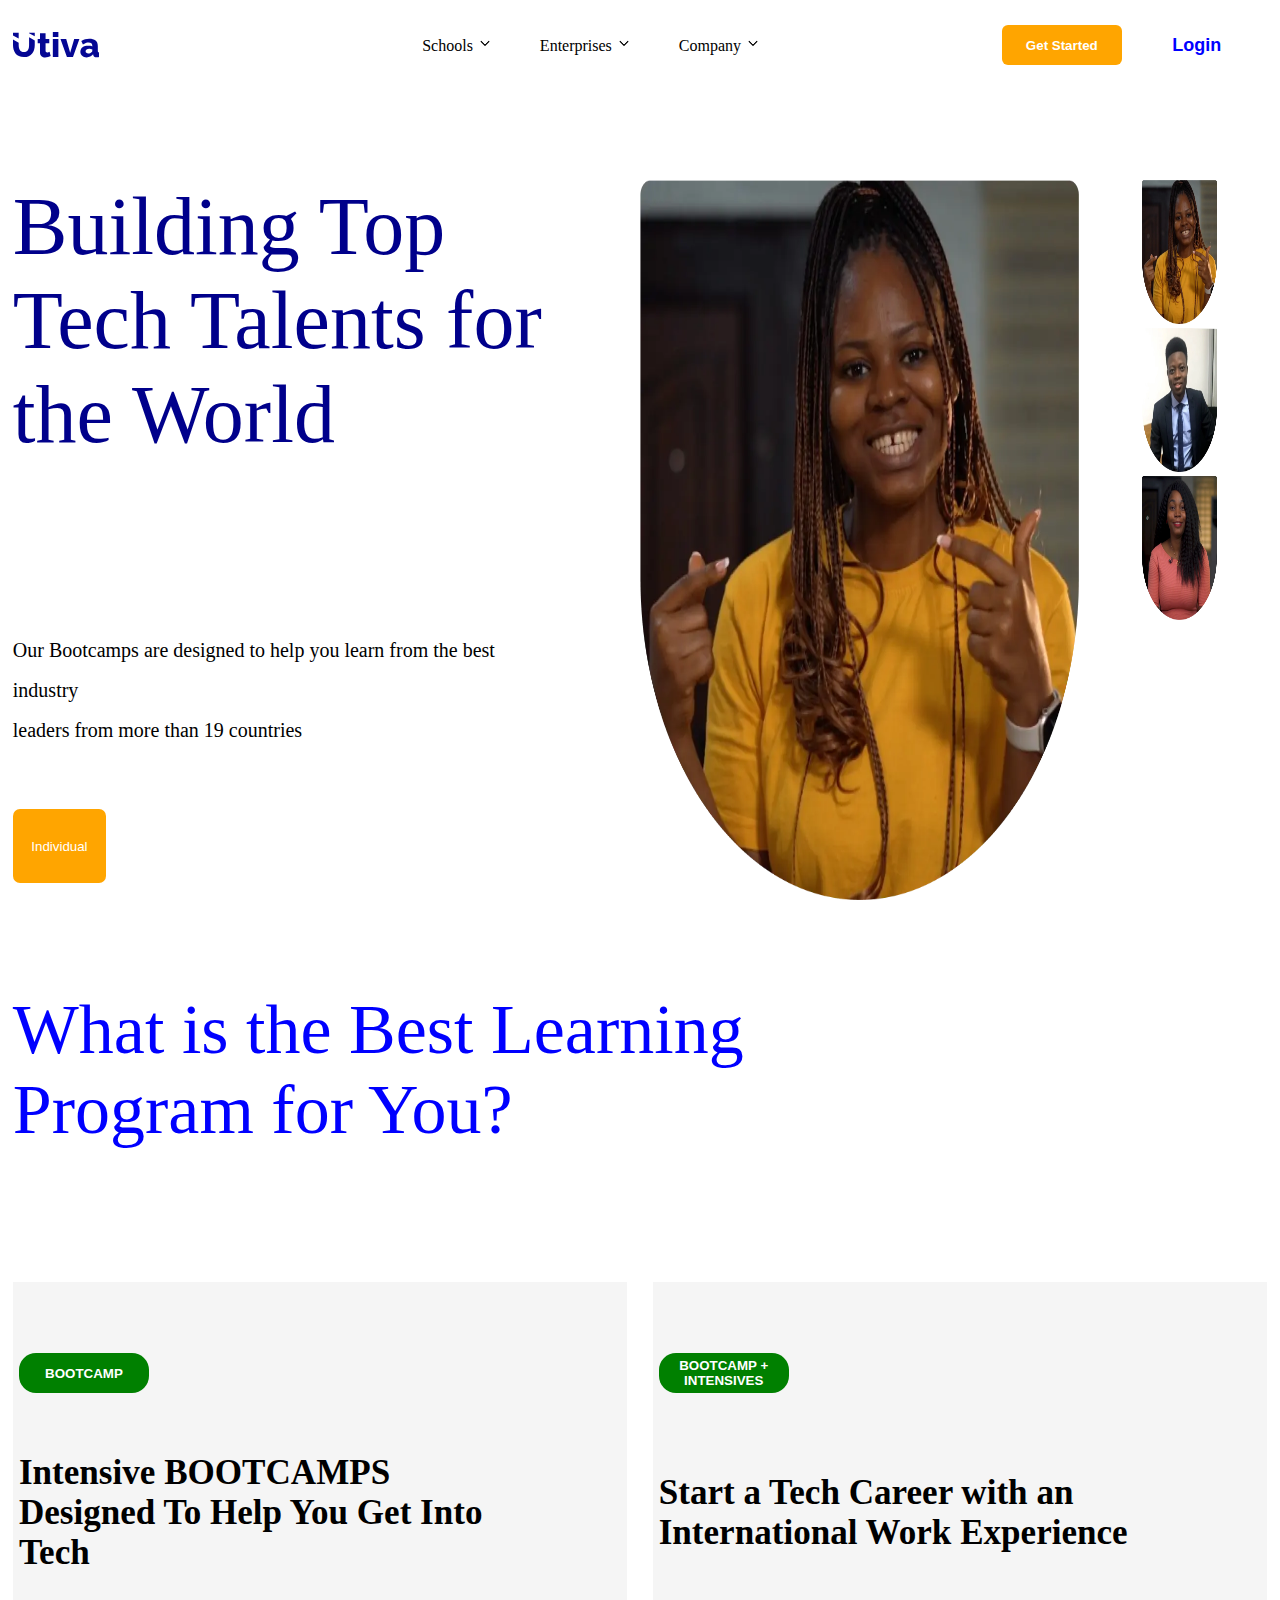
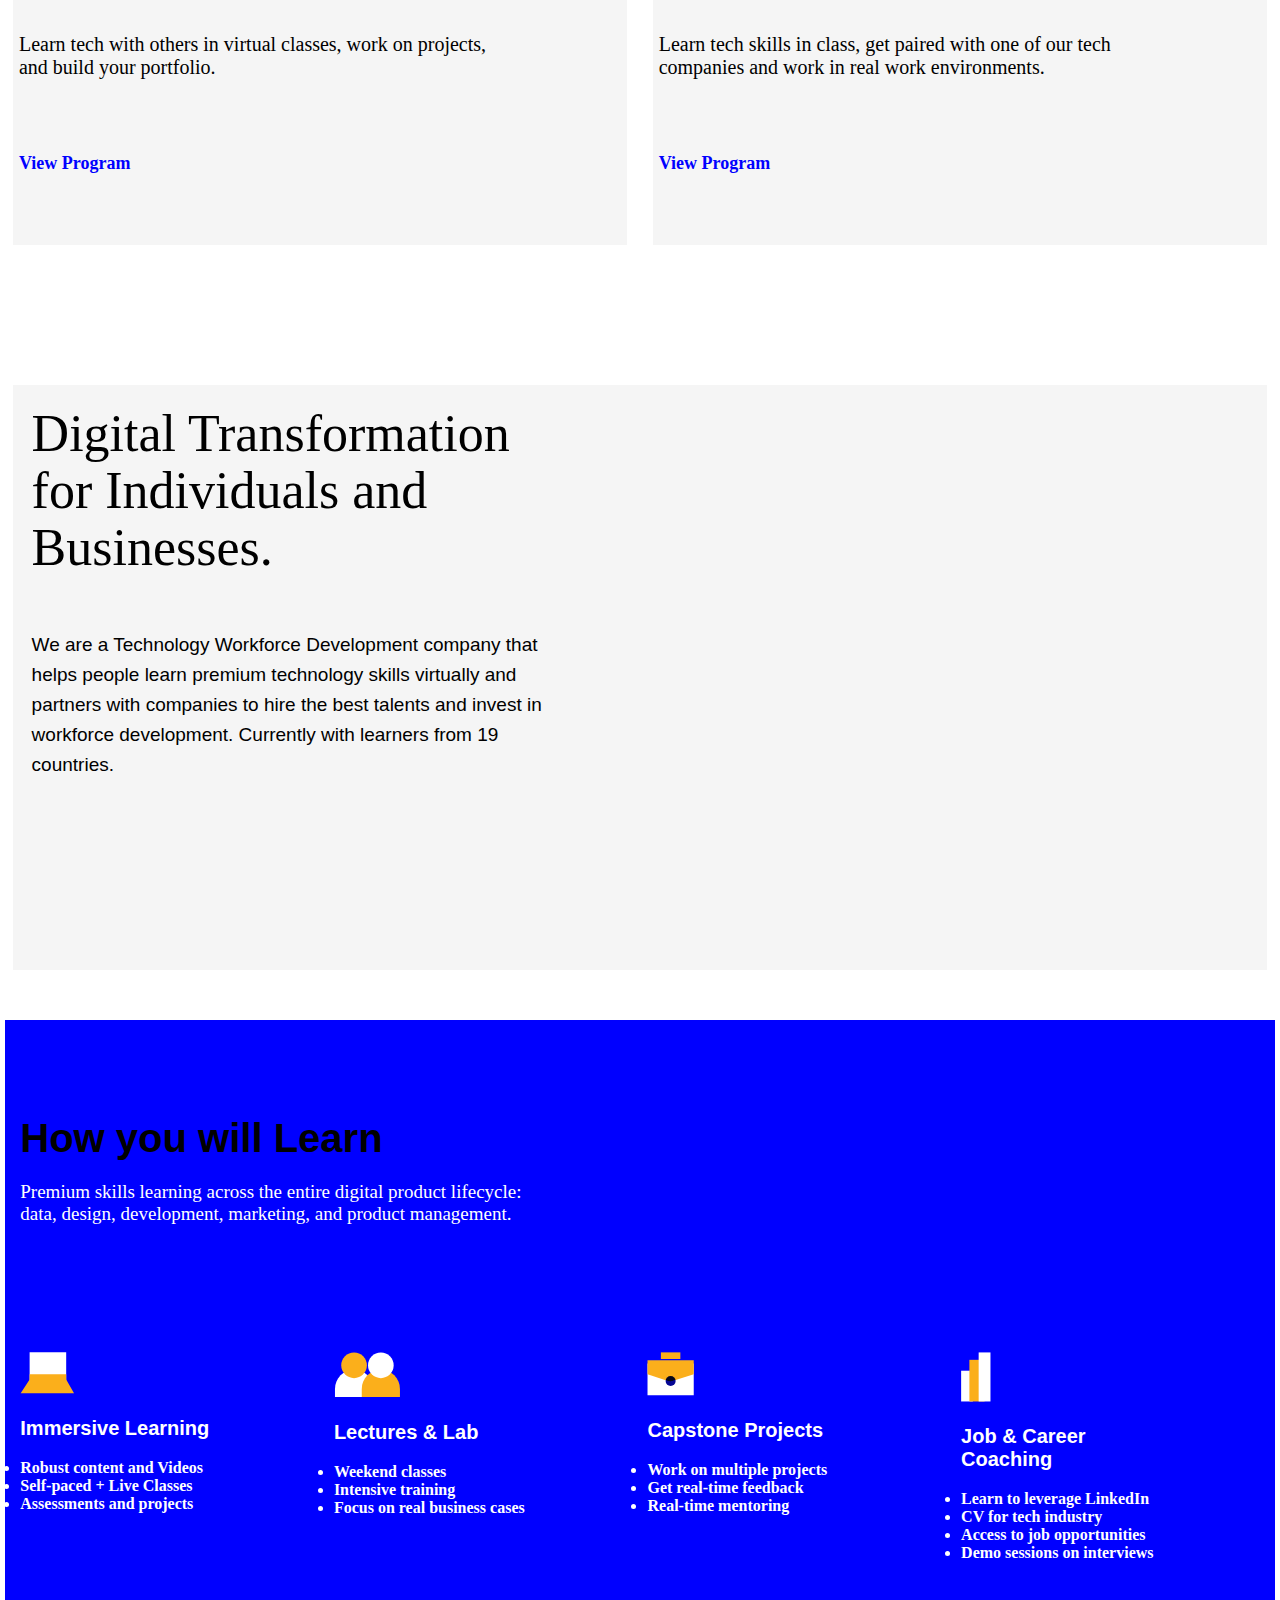
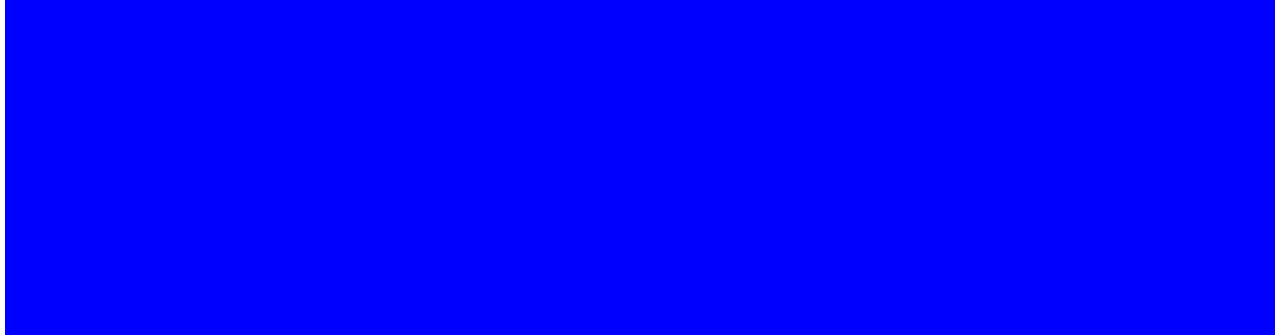
<file: index.html>
<!DOCTYPE html>
<html>
    <head>
        <meta charset="utf-8"/>
        <title>Utiva's Heropage</title>
        <link rel="stylesheet" href="./index.css">
    </head>

    <body>
        <div class="container">
            <div class="wrapper">
                <div class="imageholder">
                    <img src="./utivalogo.svg" alt="utiva Logo">
                </div>
                   <div class="Text">
                            <nav>Schools
                            <img src="./angle_down_icon-removebg-preview.png" alt=""  class="img">
                            </nav>
                            <nav>Enterprises
                            <img src="./angle_down_icon-removebg-preview.png" alt=""  class="img">
                            </nav>
                            <nav>Company
                            <img src="./angle_down_icon-removebg-preview.png" alt=""  class="img">
                            </nav>     
                 </div>
                      <div class="butn">
                         <div class="buttonholder">
                            <button class="but1"><b>Get Started</b></button>
                            <button class="but2"><h5>Login</h5></button>   
                         </div>
                      </div>    
           </div>           
    </div>
           <div class="heropage">
              <div class="herowrap">
                  <div class="heroholder">
                      <div class="textholder">
                          <div class="talents">Building Top Tech Talents for the World</div>
                          <div class="writeups">Our Bootcamps are designed to help you learn from the best industry <br>leaders from more than 19 countries</div>
                           <div class="butthold">
                              <button class="b1">Individual</button>
                              <button class="b2">Business</button>
                           </div>
                        </div>
                  </div>
                  <div class="imagesholder">
                        <img src="./Utiva _ Everything Technology skills Training_files/chisom.5e1c6dcc.webp" alt="" class="woman1">
                        <div class="wemen">
                          <img src="./Utiva _ Everything Technology skills Training_files/chisom.5e1c6dcc.webp" alt="" class="woman2">
                          <img src="./utivaman.webp" alt="" class="man">
                          <img src="./utivalady.webp" alt="" class="woman3">
                        </div>
                    </div>
              </div>
        </div>
       <div class="heropage2">
            <div class="herowrapper">
                <div class="header">What is the Best Learning Program for You?</div> 
                <div class="headwrap">
                    <div class="box1">
                        <div class="holder1">
                           <button><b>BOOTCAMP</b></button>
                            <div class="techbootcamp"><h3>Intensive BOOTCAMPS Designed To Help You Get Into Tech</h3></div>
                            <div class="virtual">Learn tech with others in virtual classes, work on projects, and build your portfolio.</div>
                            <h5> View Program</h5>
                        </div>
                    </div>
                    <div class="box2">
                        <div class="holder2">
                             <div class="bt"><button><b>BOOTCAMP + INTENSIVES</b></button></div>
                             <div class="bootcamp"><h3>Start a Tech Career with an International Work Experience</h3></div>
                             <div class="virtuality">Learn tech skills in class, get paired with one of our tech companies and work in real work environments.</div>
                             <h5> View Program</h5>
                         </div>
                    </div>
                </div>
            </div>
       </div>
       <div class="page">
           <div class="wrap">
                <div class="extrawrap">
                  <div class="up">Digital Transformation for Individuals and Businesses.</div>
                  <div class="down">We are a Technology Workforce Development company that helps people learn premium technology skills virtually and partners with companies to hire the best talents and invest in workforce development. Currently with learners from 19 countries.</div>
             </div>
         </div>
        </div>
        <div class="thirdpart">
            <div class="thirdpartwrap">
                <div class="thirdheader"><h2>How you will Learn</h2>
                   <p>Premium skills learning across the entire digital product lifecycle: data, design, development, marketing, and product management.</p>
              </div>
               <div class="Body">
                   <!-- <div class="warp"> -->
                     <div class="comp1">
                         <div class="mid">
                             <img src="./intensive-learning-laptop - Copy.svg" alt="">
                             <h4>Immersive Learning</h4>
                             <ul><b>
                                 <li> Robust content and Videos</li>
                                 <li> Self-paced + Live Classes</li>
                                 <li>Assessments and projects  </li>  
                             </ul></b>
                         </div>
                      </div>
                       <div class="comp1">
                         <div class="mid">
                              <img src="./lecture.svg" alt="">
                              <h4>Lectures & Lab</h4>
                              <ul><b>
                                  <li> Weekend classes</li>
                                  <li >Intensive training</li>
                                  <li> Focus on real business cases</li>                   
                             </ul></b>
                         </div>
                     </div>
                     <div class="comp1">
                         <div class="mid">
                               <img src="./experiment.884a709b.svg" alt="">
                               <h4>Capstone Projects</h4>
                               <ul><b>
                                  <li>Work on multiple projects</li>
                                  <li>Get real-time feedback</li>
                                  <li>Real-time mentoring</li>
                               </ul></b>
                         </div>
                     </div>
                     <div class="comp1">
                        <div class="mid">
                              <img src="./jobcoaching.svg" alt="">
                              <h4>Job & Career Coaching</h4>
                              <ul><b>
                                 <li>Learn to leverage LinkedIn</li>
                                 <li>CV for tech industry</li>
                                 <li>Access to job opportunities</li>
                                 <li>Demo sessions on interviews</li>
                              </ul></b>
                         </div>
                        </div>
                   <!-- </div>    -->
               </div>
         </div>
        </div>
    </body>
</html>
</file>
<file: index.css>
*{
    margin:0;
    padding:0;
}

.container{
    width:100%;
    height:90px;
    /* background-color: blue; */
    display: flex;
    justify-content: center;
    align-items: center;
}

.wrapper{
    width: 98%;
    height: 80%;
    display: flex;
    justify-content: space-between;
    align-items:center;
    
    /* background-color:blue; */
}
.imageholder{
    height: 80px;
    width: 20%;
    /* background-color: aquamarine; */
    display: flex;
    align-items:center
}
.Text{
    height: 80px;
    width: 40%;
    display: flex;
    justify-content: center;
    align-items: center;
    /* background-color: aqua; */
    margin-left:13px
}
img{
    margin-right:47px;
    

}
.dropdown{
    height:17px;
    margin-left:1px
}
.img{
    height:16px;
}
.butn{
    width:25%;
    height:80px;
    display:flex;
    justify-content: center;
    align-items:center
}
.buttonholder{
    height: 80px;
    width: 87%;
    display:flex;
    justify-content: center;
    align-items:center;
    justify-content: flex-end;
    /* background-color: black; */
    
}
.but1{
    height:40px;
    width:120px;
    background-color: orange;
    color:white;
    border-radius:6px;
    border-color:orange;
    border:none;
    margin-right:25px;
}

.but2{
    height:44px;
    width:100px;
    background-color: white;
    color:black;
    border-radius:6px;
    border-color: black;
}
.heropage{
    height:100vh;
    width:100%;
    /* background-color: green; */
    display:flex;
    justify-content: center;
}
.herowrap{
    width:98%;
    /* background-color: brown; */
    display:flex;
    
}
.heroholder{
    width:50%;
    height:100%;
    /* background-color: pink; */
    display: flex;
    align-items:center
}
.textholder{
    /* background-color: darkmagenta; */
    width:85%;
    height:80%;
    display:flex;
    flex-direction:column;
    justify-content:space-between;

   
}
.talents{
    width:100%;
    height:55%;
    /* background-color: black; */
    font-size: 82px;
    font-weight: 100px;
    color:darkblue
}
.writeups{
    width:100%;
    height:15%;
    font-size:20px;
    font-weight:70px;
    font-stretch: expanded;
    line-height: 40px;;

    /* background-color: chocolate;  */
}
.butthold{
    width:50%;
    height:15%;
    /* background-color: black; */
    display: flex;
    align-items: center;
    justify-content: center;
    justify-content: space-between
}
.b1{
    width:35%;
    height:68%;
    background-color: orange;
    border: 3px;
    border-radius: 7px;
}
.b2{
    width:35%;
    height:68%;
    background-color: white;
    /* border: 7px; */
    border-radius: 7px;
    border-color: orange;

}
.imagesholder{
    width:50%;
    height:100%;
    /* background-color: red; */
    display:flex;
    justify-content: space-between;
    align-items: center;
}
.woman1{
    width:70%;
    height:80%
}
.wemen{
    width:20%;
    height:80%;
    /* background-color: yellow; */
    flex-direction:column;
    justify-content: space-between;
    align-items:center
}
.woman2{
    width:60%;
    height:20%;
    
}
.man{
    width:60%;
    height:20%;
    
}
.woman3{
    width:60%;
    height:20%;
}
.heropage2{
    width:100%;
    height:95vh;
    /* background-color: gold; */
    display:flex;
    justify-content: center;
}
.herowrapper{
    width:98%;
    height:100%;
    /* background-color: green; */
    display:flex;
    flex-direction:column;
    justify-content:center
    
    
}
.header{
    width:70%;
    height:30%;
    /* background-color: black; */
    color:blue;
    font-size:70px;
    font-weight:70px;
    margin-bottom:40px
}
.headwrap{
    width:100%;
    height:67%;
    background-color:white;
    display:flex;
    justify-content: space-between;
    
    }
.box1{
    width: 49%;
    height: 100%;
    background-color: whitesmoke;
    display:flex;
    align-items: center;
    box-shadow: inset;
    justify-content: center;
}
.holder1{
    width:98%;
    height:80%;
    /* background-color: blue; */
    display:flex;
    flex-direction:column;
    justify-content:space-around ;
}
button{
    background-color: green;
    color:white;
    width:130px;
    height:40px;
    border: none;
    border-radius:17px

}
.techbootcamp{
    /* background-color: aqua; */
    width:80%;
    height:40%;
    font-size:30px;
    font-weight:200px;
    display: flex;
    align-items: center;
}
.virtual{
    width:80%;
    height:20%;
    /* background-color: bisque; */
    font-size:20px;
    font-weight:50px
}
h5{
    color:blue;
    font-size:18px;
}
.box2{
    width:49%;
    height:100%;
     background-color:whitesmoke;
    display: flex;
    align-items:center;
    box-shadow: inset;
    justify-content: center;
}
.holder2{
    width:98%;
    height:80%;
    /* background-color: blue; */
    display:flex;
    flex-direction:column;
    justify-content:space-around ;
}
.bootcamp{
    /* background-color: aqua; */
    width:80%;
    height:40%;
    font-size:30px;
    font-weight:200px;
    display: flex;
    align-items: center;
}
.virtuality{
    width:80%;
    height:20%;
    /* background-color: bisque; */
    font-size:20px;
    font-weight:50px
}
.bt{
    width:150px;
    height:40px;
}
.page{
    width:100%;
    height:65vh;
    margin-top:140px;
    display: flex;
    justify-content: center;
    margin-bottom: 50px;
}
.wrap{
    width:98%;
    height:100%;
    background-color: whitesmoke;
      display: flex; 
     flex-direction: column;
    align-items: center
}
.extrawrap{
    width:97%;
    height:100%;
    /* display: flex;
    flex-direction:column;
    align-items:flex-; */
}
.up{
    margin-top:20px;
    width:40%;
    height:35%;
    /* font-family:'Segoe UI', Tahoma, Geneva, Verdana, sans-serif; */
    font-size:52px;
    font-weight:90px;
    /* background-color: green; */
    line-height:57px;
}
.down{
    font-family:'Segoe UI', Tahoma, Geneva, Verdana, sans-serif;
    margin-top:20px;
    width:45%;
    height:30%;
    font-size:19px;
    /* background-color: red; */
    line-height: 30px;

}
.thirdpart{
    width:100%;
    height:100vh;
    display: flex;
    justify-content: center;
}
.thirdpartwrap{
    width:98%;
    height:100%;
    background-color: blue;
    padding-left:15px;
    padding-top:15px
}
.thirdheader{
    width:40%;
    height:30%;
    display:flex;
    flex-direction:column;
    justify-content: center;

}
h2{
    font-family:'Segoe UI', Tahoma, Geneva, Verdana, sans-serif;
    font-size:40px;
    font-weight:200px;
    margin-bottom:20px
}
p{
    font-size:19px;
    font-weight:50px;
    color:white

}
.Body{
    width:100%;
    height:70%;
    display: flex;
    justify-content: center;
    align-items:flex-start
}
/* .warp{
    width:98%;
    height:100%;
    background-color: green;
    display:flex;
    align-items:flex-start
} */
.comp1{
    width:25%;
    height:60%;
    background-color: blue;
    display:flex;
    align-items: center;

}
.mid{
    width:70%;
    height:75%;
    background-color: blue;
    justify-content: space-around;
    align-items:center
}
h4{
    font-size:20px;
    font-family:'Segoe UI', Tahoma, Geneva, Verdana, sans-serif;
    color:white;
    margin-bottom:19px;
    margin-top:19px;
}
li{
    color:white
}
</file>
